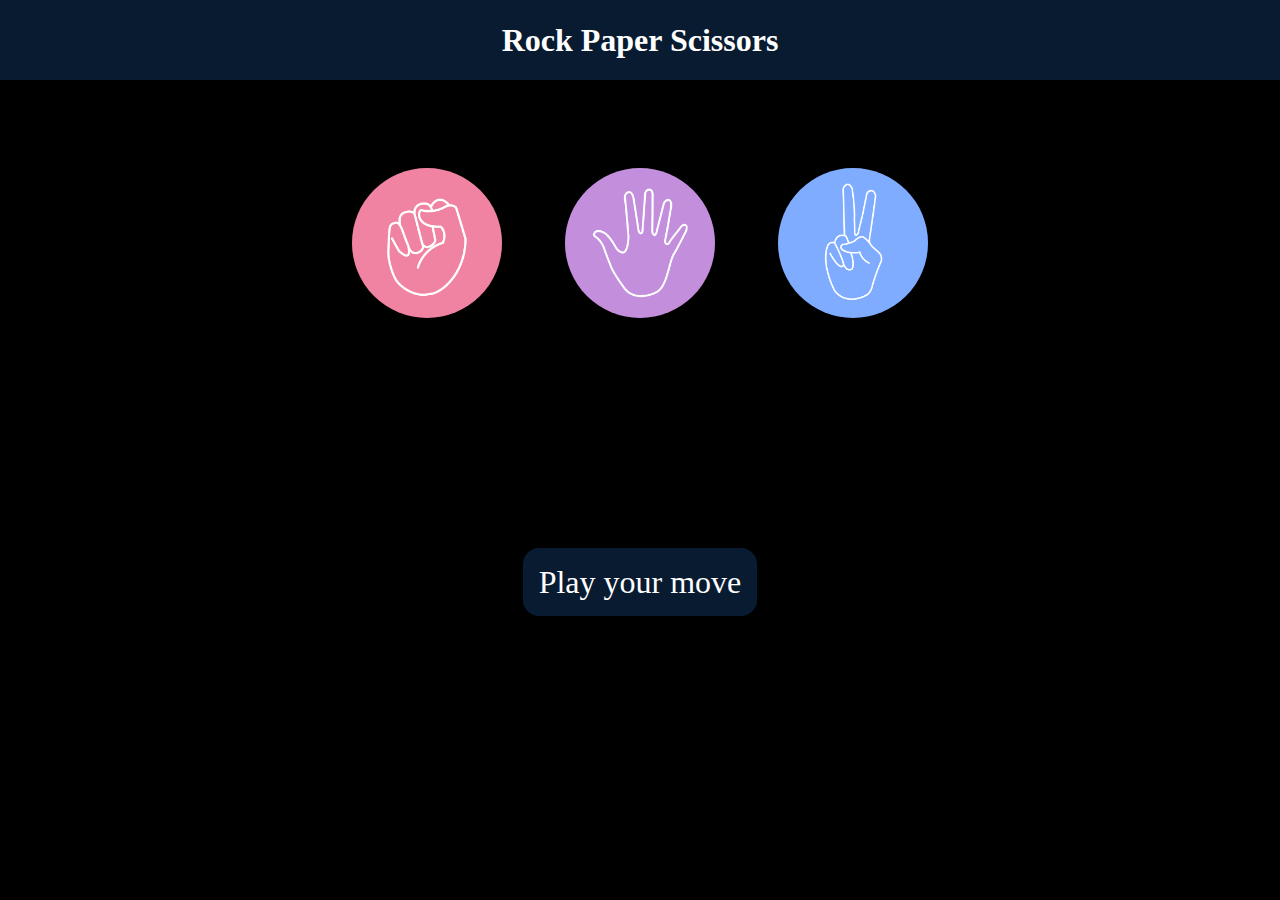
<file: Rock Paper Scissors/index.html>
<!DOCTYPE html>
<html lang="en">
<head>
  <meta charset="UTF-8">
  <meta name="viewport" content="width=device-width, initial-scale=1.0">
  <title>Rock Paper Scissors Game</title>
  <link rel="stylesheet" href="style.css">
</head>
<body>
  <h1>Rock Paper Scissors</h1>
  <div class="choices">
    <div class="choice" id="rock">
      <img src="images/rock.png">
    </div>
    <div class="choice" id="paper">
      <img src="images/paper.png">
    </div>
    <div class="choice" id="scissors">
      <img src="images/scissors.png">
    </div>
  </div>

  <div class="score-board">
    <div class="score">
      <p id="user-score">0</p>
      <p>You</p>
    </div>
    <div class="score">
      <p id="computer-score">0</p>
      <p>Computer</p>
    </div>
  </div>

  <div class="msg-container">
    <p id="msg">Play your move</p>
  </div>
  <script src="app.js"></script>
</body>
</html>
</file>
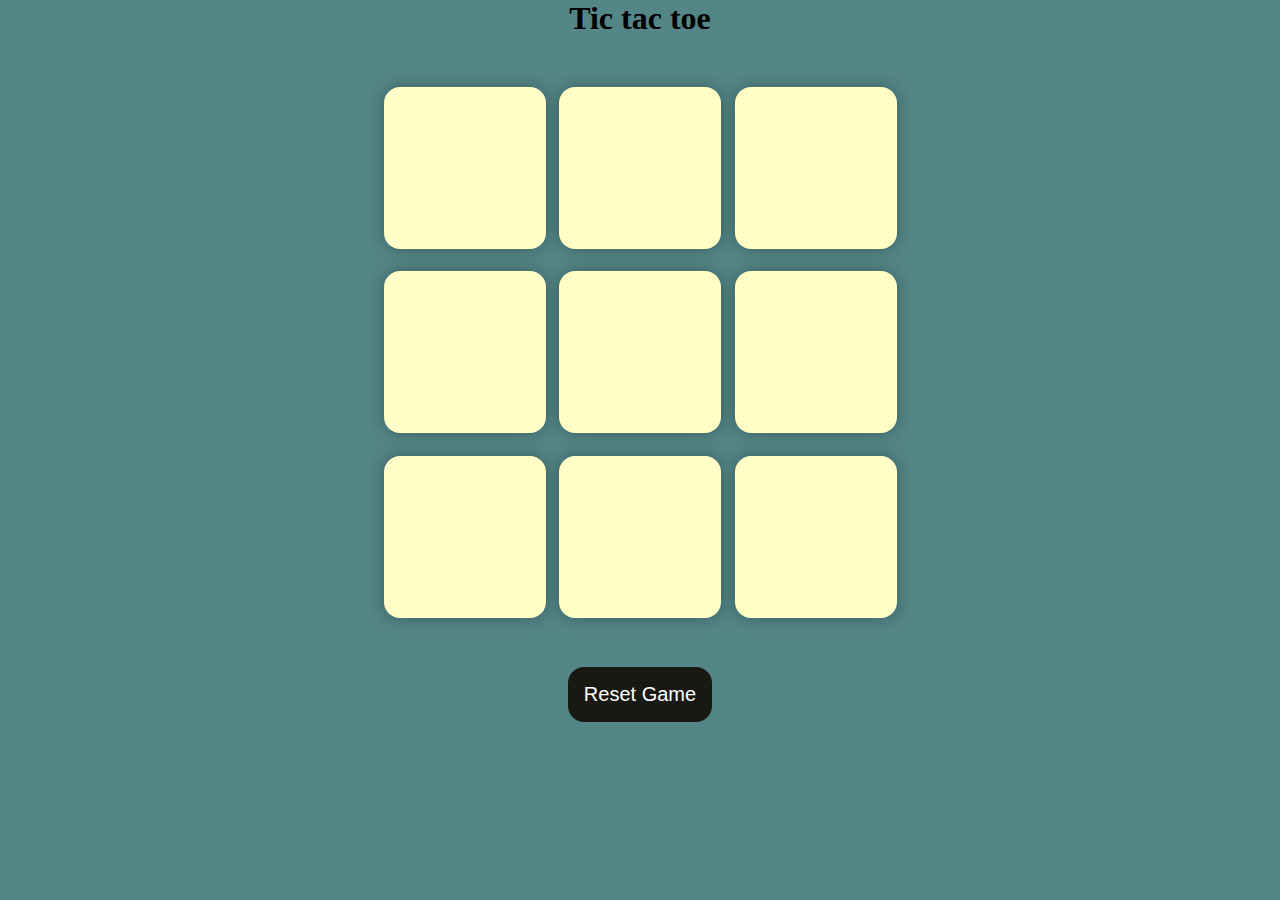
<file: Tic tak Game/index.html>
<!DOCTYPE html>
<html lang="en">
<head>
  <meta charset="UTF-8">
  <meta name="viewport" content="width=device-width, initial-scale=1.0">
  <title>Tic-Tac-Toe Game Game</title>
  <link rel="stylesheet" href="style.css">
</head>
<body>
  <div class="msg-container hide">
    <p id="msg">Winner</p>
    <button id="new-btn">New Game</button>
  </div>
  <main>
    <h1>Tic tac toe</h1>
    <div class="container">
      <div class="game">
        <button class="box"></button>
        <button class="box"></button>
        <button class="box"></button>
        <button class="box"></button>
        <button class="box"></button>
        <button class="box"></button>
        <button class="box"></button>
        <button class="box"></button>
        <button class="box"></button>
      </div>
    </div>
    <button id="reset-btn">Reset Game</button>
  </main>
  <script src="app.js"></script>
</body>
</html>
</file>
<file: Rock Paper Scissors/style.css>
*{
  margin: 0;
  padding: 0;
  text-align: center;
  background-color: black;
}

h1{
  background-color: #081b31;
  color: white;
  height: 5rem;
  line-height: 5rem;
}

.choice{
  height: 165px;
  width: 165px;
  border-radius: 50%;
  display: flex;
  justify-content: center;
  align-items: center;
}

.choice:hover{
  cursor: pointer;
  background-color: #081b31;
}

img{
  height: 150px;
  width: 150px;
  object-fit: cover;
  border-radius: 50%;
}

.choices{
  display: flex;
  justify-content: center;
  align-items: center;
  gap: 3rem;
  margin-top: 5rem;
}

.score-board {
  display: flex;
  justify-content: center;
  align-items: center;
  font-size: 2rem;
  margin-top: 3rem;
  gap: 5rem;
}

#user-score,
#computer-score {
  font-size: 4rem;
}

.msg-container {
  margin-top: 5rem;
}

#msg {
  background-color: #081b31;
  color: #fff;
  font-size: 2rem;
  display: inline;
  padding: 1rem;
  border-radius: 1rem;
}
</file>
<file: Tic tak Game/style.css>
*{
  margin: 0;
  padding: 0;
}

body{
  background-color: #548587;
  text-align: center;
}

.container{
  height: 70vh;
  display: flex;
  justify-content: center;
  align-items: center;
}

.game{
  height: 60vmin;
  width: 60vmin;
  display: flex;
  flex-wrap: wrap;
  justify-content: center;
  align-items: center;
  gap: 1.5vmin;
}

.box{
  height: 18vmin;
  width: 18vmin;
  border-radius: 1rem;
  border: none;
  box-shadow: 0 0 1rem rgba(0,0,0,0.3);
  font-size: 8vmin;
  color: #b0413e;
  background-color: #ffffc7;
}

#reset-btn{
  padding: 1rem;
  font-size: 1.25rem;
  background-color: #191913;
  color: #fff;
  border-radius: 1rem;
  border: none;
}

#new-btn{
  padding: 1rem;
  font-size: 1.25rem;
  background-color: #191913;
  color: #fff;
  border-radius: 1rem;
  border: none;
}

#msg{
  color: #ffffc7;
  font-size: 8vmin;
}

.msg-container {
  height: 100vmin;
  display: flex;
  justify-content: center;
  align-items: center;
  flex-direction: column;
  gap: 4rem;
}

.hide {
  display: none;
}
</file>
